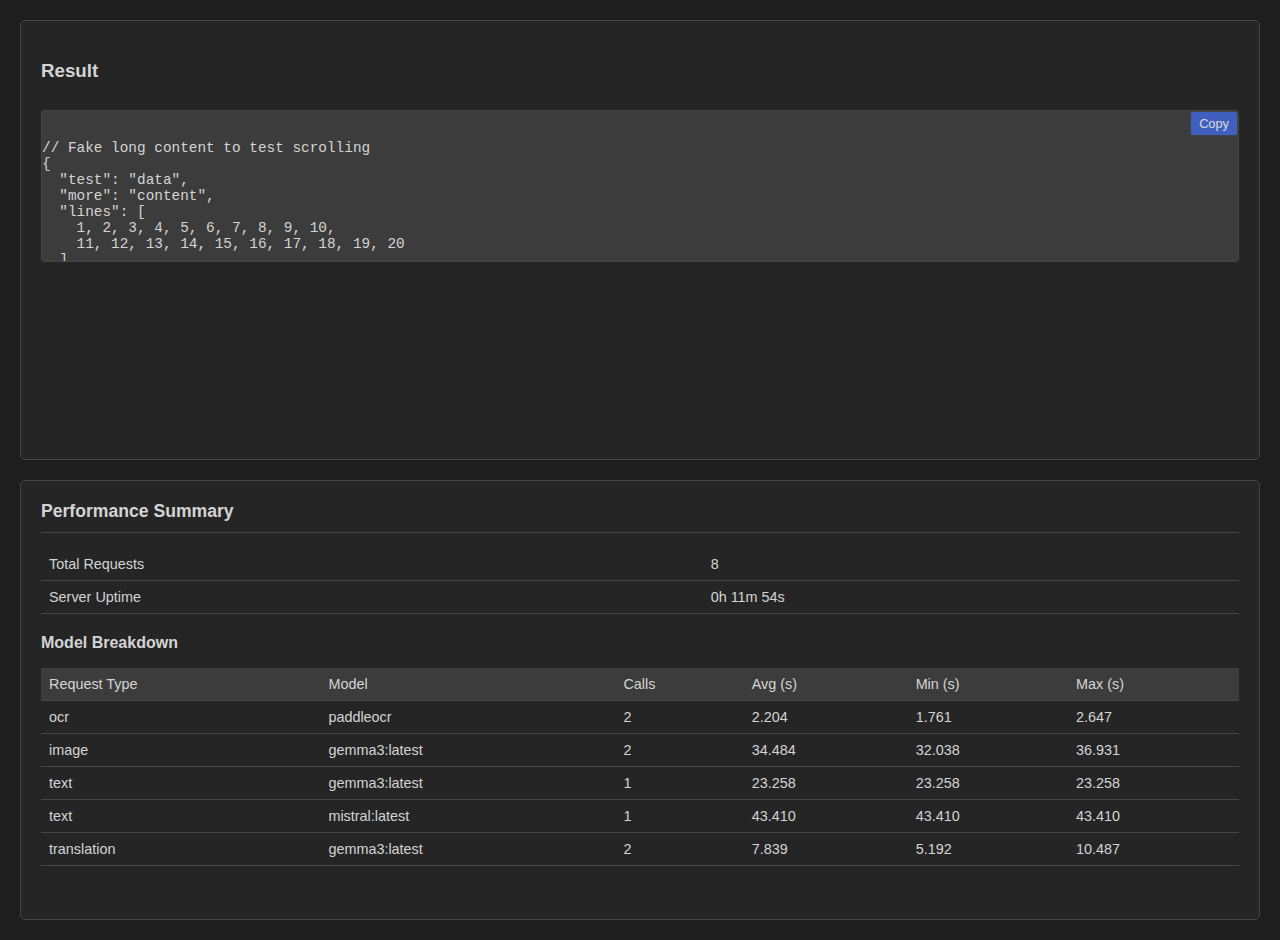
<file: src/caption_extractor/templates/verification.html>
<!DOCTYPE html>
<html lang="en">

<head>
    <meta charset="UTF-8">
    <meta name="viewport" content="width=device-width, initial-scale=1.0">
    <title>Verification</title>
    <link rel="stylesheet" href="../static/style.css">
</head>

<body style="padding: 20px;">

    <div class="card">
        <h3>Result</h3>
        <div class="result-container" style="height: 150px; overflow: auto;">
            <button id="copy-btn" type="button" title="Copy to clipboard">Copy</button>
            <pre><code id="result-area" class="language-json">
// Fake long content to test scrolling
{
  "test": "data",
  "more": "content",
  "lines": [
    1, 2, 3, 4, 5, 6, 7, 8, 9, 10,
    11, 12, 13, 14, 15, 16, 17, 18, 19, 20
  ]
}
            </code></pre>
        </div>
    </div>

    <div class="card" style="margin-top: 20px;">
        <h2>Performance Summary</h2>
        <div id="perf-content">
            <table id="perf-table">
                <tbody></tbody>
            </table>
        </div>

        <h3 style="margin-top: 20px; font-size: 1rem;">Model Breakdown</h3>
        <table id="model-table">
            <thead>
                <tr>
                    <th>Model</th>
                    <th>Calls</th>
                    <th>Avg Time (s)</th>
                </tr>
            </thead>
            <tbody id="model-body">
            </tbody>
        </table>
    </div>

    <script>
        // Mock Data
        const data = {
            "uptime_seconds": 714.42,
            "start_time": "2025-12-09T18:57:35.080791",
            "request_types": [
                {
                    "request_type": "ocr",
                    "total_requests": 2,
                    "models_used": 1,
                    "model_breakdown": [
                        {
                            "model": "paddleocr",
                            "count": 2,
                            "avg_time": 2.204,
                            "min_time": 1.761,
                            "max_time": 2.647
                        }
                    ]
                },
                {
                    "request_type": "image",
                    "total_requests": 2,
                    "models_used": 1,
                    "model_breakdown": [
                        {
                            "model": "gemma3:latest",
                            "count": 2,
                            "avg_time": 34.484,
                            "min_time": 32.038,
                            "max_time": 36.931
                        }
                    ]
                },
                {
                    "request_type": "text",
                    "total_requests": 2,
                    "models_used": 2,
                    "model_breakdown": [
                        {
                            "model": "gemma3:latest",
                            "count": 1,
                            "avg_time": 23.258,
                            "min_time": 23.258,
                            "max_time": 23.258
                        },
                        {
                            "model": "mistral:latest",
                            "count": 1,
                            "avg_time": 43.41,
                            "min_time": 43.41,
                            "max_time": 43.41
                        }
                    ]
                },
                {
                    "request_type": "translation",
                    "total_requests": 2,
                    "models_used": 1,
                    "model_breakdown": [
                        {
                            "model": "gemma3:latest",
                            "count": 2,
                            "avg_time": 7.839,
                            "min_time": 5.192,
                            "max_time": 10.487
                        }
                    ]
                }
            ],
            "total_requests": 8
        };

        function formatUptime(seconds) {
            if (!seconds) return '0s';
            const h = Math.floor(seconds / 3600);
            const m = Math.floor((seconds % 3600) / 60);
            const s = Math.floor(seconds % 60);
            return `${h}h ${m}m ${s}s`;
        }

        // Paste the new function here to test it exactly as written
        function renderPerformance(data) {
            const perfBody = document.querySelector('#perf-table tbody');
            const modelBody = document.querySelector('#model-table tbody');

            // Render General Stats
            let generalHtml = '';
            if (data.total_requests !== undefined) {
                generalHtml += `<tr><td>Total Requests</td><td>${data.total_requests}</td></tr>`;
                generalHtml += `<tr><td>Server Uptime</td><td>${formatUptime(data.uptime_seconds)}</td></tr>`;
            } else {
                generalHtml = '<tr><td colspan="2">No data available</td></tr>';
            }
            perfBody.innerHTML = generalHtml;

            // Render Model Breakdown
            if (data.request_types && Array.isArray(data.request_types)) {
                let modelHtml = '';

                const modelHead = document.querySelector('#model-table thead tr');
                if (modelHead) {
                    modelHead.innerHTML = `
                        <th>Request Type</th>
                        <th>Model</th>
                        <th>Calls</th>
                        <th>Avg (s)</th>
                        <th>Min (s)</th>
                        <th>Max (s)</th>
                    `;
                }

                data.request_types.forEach(rt => {
                    if (rt.model_breakdown && Array.isArray(rt.model_breakdown)) {
                        rt.model_breakdown.forEach(m => {
                            modelHtml += `
                                <tr>
                                    <td>${rt.request_type}</td>
                                    <td>${m.model}</td>
                                    <td>${m.count}</td>
                                    <td>${m.avg_time.toFixed(3)}</td>
                                    <td>${m.min_time.toFixed(3)}</td>
                                    <td>${m.max_time.toFixed(3)}</td>
                                </tr>
                            `;
                        });
                    }
                });
                modelBody.innerHTML = modelHtml || '<tr><td colspan="6">No model usage yet</td></tr>';
            } else {
                modelBody.innerHTML = '<tr><td colspan="6">No detailed model stats available</td></tr>';
            }
        }

        renderPerformance(data);
    </script>
</body>

</html>
</file>
<file: src/caption_extractor/static/style.css>
:root {
    --vscode-bg: #1e1e1e;
    --vscode-fg: #d4d4d4;
    --vscode-sidebar: #252526;
    --vscode-header: #3c3c3c;
    --vscode-accent: #007acc;
    --vscode-accent-hover: #005fa3;
    --vscode-border: #454545;
    --vscode-input-bg: #3c3c3c;
    --vscode-input-fg: #cccccc;
    --vscode-success: #4ec9b0;
    --vscode-error: #f48771;
}

body {
    background-color: var(--vscode-bg);
    color: var(--vscode-fg);
    font-family: 'Segoe UI', Tahoma, Geneva, Verdana, sans-serif;
    margin: 0;
    padding: 0;
    display: flex;
    flex-direction: column;
    height: 100vh;
}

header {
    background-color: var(--vscode-header);
    padding: 10px 20px;
    border-bottom: 1px solid var(--vscode-border);
    display: flex;
    align-items: center;
    justify-content: space-between;
}

header h1 {
    font-size: 1.2rem;
    margin: 0;
    font-weight: normal;
}

main {
    flex: 1;
    padding: 20px;
    overflow-y: auto;
    display: flex;
    gap: 20px;
    flex-wrap: wrap;
}

footer {
    background-color: var(--vscode-accent);
    color: white;
    padding: 5px 20px;
    font-size: 0.8rem;
    text-align: right;
}

.card {
    background-color: var(--vscode-sidebar);
    border: 1px solid var(--vscode-border);
    padding: 20px;
    border-radius: 5px;
    flex: 1;
    min-width: 300px;
    display: flex;
    flex-direction: column;
}

.card h2 {
    margin-top: 0;
    margin-bottom: 15px;
    font-size: 1.1rem;
    border-bottom: 1px solid var(--vscode-border);
    padding-bottom: 10px;
}

/* Form Styles */
.form-group {
    margin-bottom: 15px;
}

label {
    display: block;
    margin-bottom: 5px;
    font-size: 0.9rem;
}

input[type="text"],
select,
textarea {
    width: 100%;
    padding: 8px;
    background-color: var(--vscode-input-bg);
    color: var(--vscode-input-fg);
    border: 1px solid var(--vscode-border);
    border-radius: 3px;
    box-sizing: border-box;
}

input[type="file"] {
    width: 100%;
    padding: 8px;
    background-color: var(--vscode-input-bg);
    color: var(--vscode-input-fg);
    border: 1px solid var(--vscode-border);
    border-radius: 3px;
    box-sizing: border-box;
}

button {
    background-color: var(--vscode-accent);
    color: white;
    border: none;
    padding: 10px 20px;
    cursor: pointer;
    border-radius: 3px;
    font-size: 0.9rem;
    width: 100%;
}

button:hover {
    background-color: var(--vscode-accent-hover);
}

.checkbox-group {
    display: flex;
    gap: 10px;
    flex-wrap: wrap;
    margin-bottom: 15px;
}

.checkbox-item {
    display: flex;
    align-items: center;
    gap: 5px;
    background-color: var(--vscode-input-bg);
    padding: 5px 10px;
    border-radius: 3px;
    border: 1px solid var(--vscode-border);
}

.checkbox-item input {
    margin: 0;
}

/* Results Area */
.result-container {
    position: relative;
    border: 1px solid var(--vscode-border);
    background-color: var(--vscode-input-bg);
    border-radius: 3px;
    margin-top: 10px;
}

#result-area {
    margin: 0;
    padding: 15px;
    min-height: 200px;
    overflow: auto;
    font-family: 'Consolas', 'Courier New', monospace;
    font-size: 0.9rem;
    white-space: pre-wrap;
    background-color: transparent;
    border: none;
}

#copy-btn {
    position: sticky;
    float: right;
    top: 0px;
    margin-bottom: -30px;
    /* Pull content up or overlap */
    background-color: royalblue;
    right: -25px;
    width: auto;
    padding: 4px 8px;
    font-size: 0.8rem;
    border: 1px solid var(--vscode-border);
    opacity: 0.8;
    z-index: 10;
}

#copy-btn:hover {
    background-color: var(--vscode-accent);
    opacity: 1;
}

/* Prism Overrides for VS Code Dark Theme matches */
code[class*="language-"],
pre[class*="language-"] {
    text-shadow: none !important;
    font-family: 'Consolas', 'Courier New', monospace !important;
}

/* Table Styles */
table {
    width: 100%;
    border-collapse: collapse;
    font-size: 0.9rem;
}

th,
td {
    padding: 8px;
    text-align: left;
    border-bottom: 1px solid var(--vscode-border);
}

th {
    background-color: var(--vscode-header);
    font-weight: normal;
}

tr:hover {
    background-color: rgba(255, 255, 255, 0.05);
}

.status-indicator {
    display: inline-block;
    width: 10px;
    height: 10px;
    border-radius: 50%;
    margin-right: 5px;
}

.status-active {
    background-color: var(--vscode-success);
}

.spinner {
    border: 4px solid rgba(255, 255, 255, 0.1);
    border-left-color: var(--vscode-accent);
    border-radius: 50%;
    width: 20px;
    height: 20px;
    animation: spin 1s linear infinite;
    display: none;
    margin: auto;
}

@keyframes spin {
    0% {
        transform: rotate(0deg);
    }

    100% {
        transform: rotate(360deg);
    }
}

.loading .spinner {
    display: block;
}

.full-width {
    width: 100%;
    flex: 100%;
}
</file>
